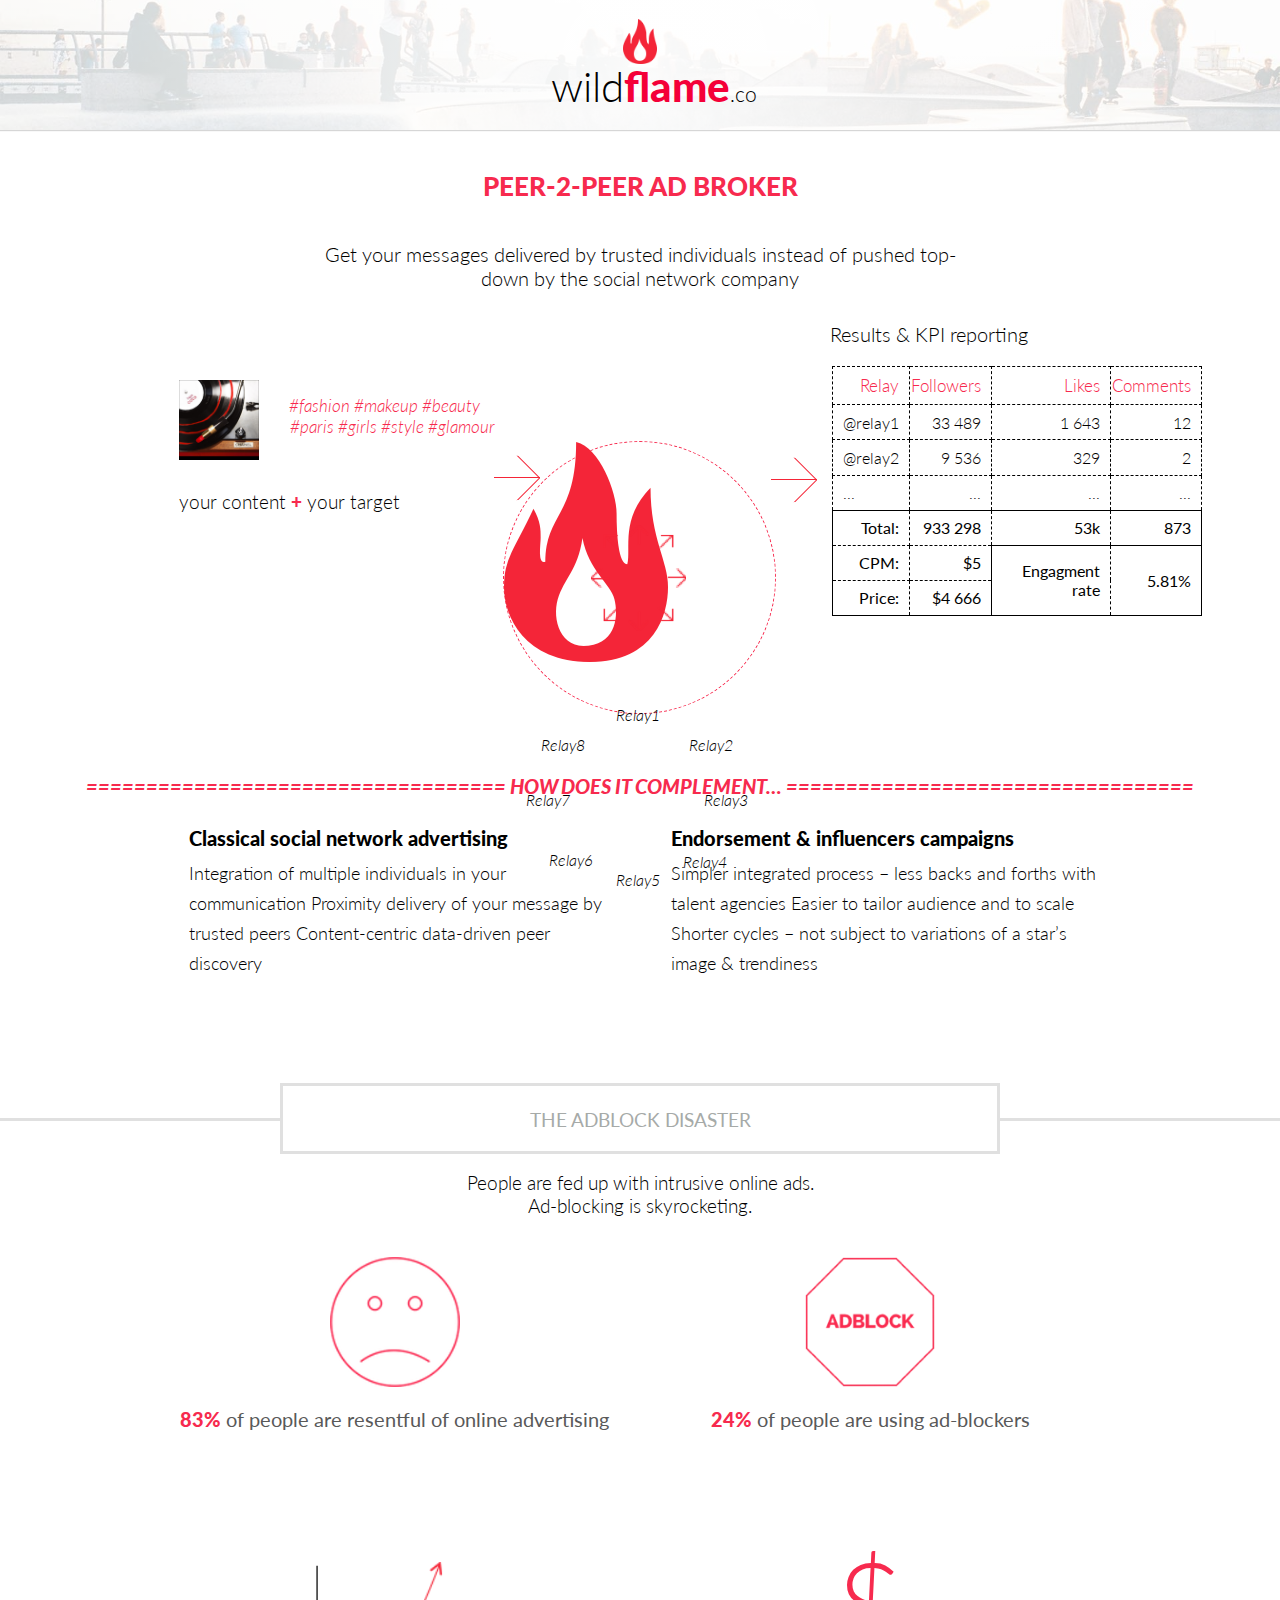
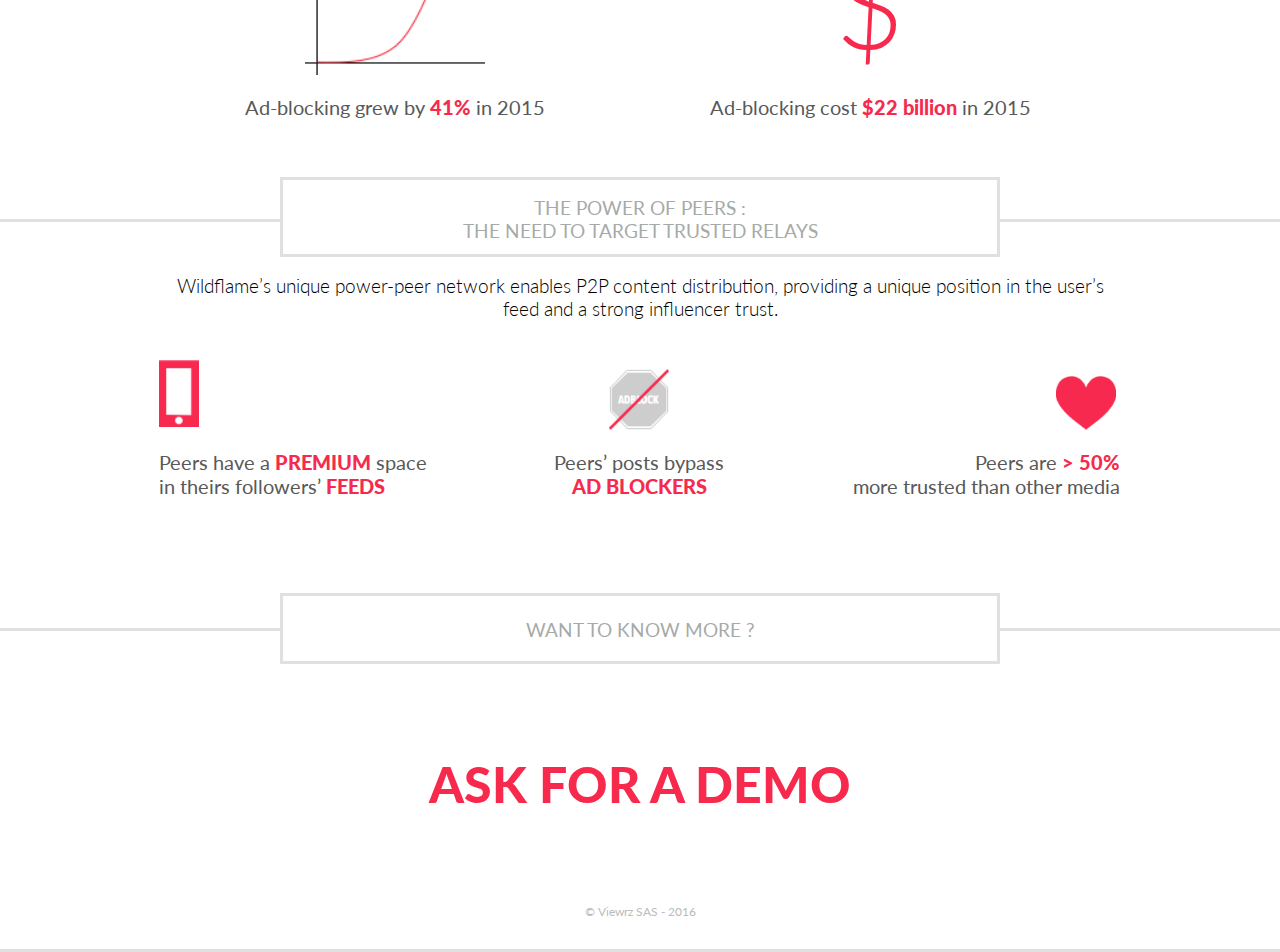
<file: index.html>
<!DOCTYPE html>
<html lang="fr">
<head>
  <link rel="stylesheet" type="text/css" href="assets/css/style.css">
  <title>Wildflame</title>
  <meta name="viewport" content="width=device-width, user-scalable=no">
  <meta name="description" content="Reaching people through «power-peer»-2-peer">
  <meta http-equiv="Content-Type" content="text/html; charset=UTF-8" />
  <link href='https://fonts.googleapis.com/css?family=Lato:400,300,900' rel='stylesheet' type='text/css'>
  <meta charset="utf-8">
  <script>
	 (function(i,s,o,g,r,a,m){i['GoogleAnalyticsObject']=r;i[r]=i[r]||function(){
	 (i[r].q=i[r].q||[]).push(arguments)},i[r].l=1*new Date();a=s.createElement(o),
	 m=s.getElementsByTagName(o)[0];a.async=1;a.src=g;m.parentNode.insertBefore(a,m)
	 })(window,document,'script','//www.google-analytics.com/analytics.js','ga');

	 ga('create', 'UA-72572424-1', 'auto');
	 ga('send', 'pageview');
  </script>
</head>
<body>
	<header>
	    <div class="container">
	      <a href="#ios/android-link-placed-here-by-JS" class="app-download" target="_blank"></a>
	      <a href="/"><img class="logo" src="assets/img/flame.png" alt="Wildflame"></a>
	      <h1>wild<strong>flame</strong><span class="ext">.co</span></h1>
	    </div>
	</header>
	<section>
		<h2 id="baseline">PEER-2-PEER AD BROKER</h2>
		<p id="baseline-sub" style="max-width: 650px;">Get your messages delivered by trusted individuals instead of pushed top-down by the social network company</p>
		<div class="content">
			<div class="mid-l">
				<img class="vinyle" src="assets/img/vinyle.png">
				<p class="hashtag">#fashion #makeup #beauty &nbsp;&nbsp;&nbsp;<br>#paris #girls #style #glamour</p>
				<p class="thin-left">your content <span class="upper">+</span> your target</p>	
				<img class="big-arrow" src="assets/img/arrow.png">
			</div>
			<div class="mid">
				<div class="dashed-circle">
					<img class="arrow-circle" src="assets/img/arrow-circle.png">
					<img class="wf-big" src="assets/img/flame.png" alt="Wildflame">
					<div class="relays">
						<span class="relay relay1">Relay1</span>
						<span class="relay relay2">Relay2</span>
						<span class="relay relay3">Relay3</span>
						<span class="relay relay4">Relay4</span>
						<span class="relay relay5">Relay5</span>
						<span class="relay relay6">Relay6</span>
						<span class="relay relay7">Relay7</span>
						<span class="relay relay8">Relay8</span>
					</div>
				</div>
			</div>
			<div class="mid-r">
				<div class="table-content">
					<img class="big-arrow-right" src="assets/img/arrow.png">
					<p class="table-title">Results & KPI reporting</p>
					<table>
						<tr>
							<th>Relay</th>
							<th>Followers</th>
							<th>Likes</th>
							<th>Comments</th>
						</tr>
						<tr>
							<td class="col-left">@relay1</td>
							<td>33 489</td>
							<td>1 643</td>
							<td>12</td>
						</tr>
						<tr>
							<td class="col-left">@relay2</td>
							<td>9 536</td>
							<td>329</td>
							<td>2</td>
						</tr>
						<tr>
							<td class="col-left">...</td>
							<td>...</td>
							<td>...</td>
							<td>...</td>
						</tr>
						<tr>
							<td class="col-bold solid-top-l">Total:</td>
							<td class="col-bold solid-top">933 298</td>
							<td class="col-bold solid-top-bottom">53k</td>
							<td class="col-bold solid-top-bottom-r">873</td>
						</tr>
						<tr>
							<td class="col-bold solid-left">CPM:</td>
							<td class="col-bold solid-right">$5</td>
							<td class="col-bold solid-bottom" rowspan="2">Engagment rate</td>
							<td class="col-bold solid-bottom-r" rowspan="2">5.81%</td>
						</tr>
						<tr>
							<td class="col-bold solid-bottom-l">Price:</td>
							<td class="col-bold solid-bottom-r">$4 666</td>
						</tr>
					</table>
				</div>
			</div>
		</div>
		<p class="separator"><span class="separator-dash">===================================</span> HOW DOES IT COMPLEMENT… <span class="separator-dash">==================================<span class="separator-dash"></p>
		<div class="middle">
			<p class="black-text"><span class="spaced-bold">Classical social network advertising</span><br> Integration of multiple individuals in your communication Proximity delivery of your message by trusted peers Content-centric data-driven peer discovery</p>

			<p class="black-text"><span class="spaced-bold">Endorsement & influencers campaigns</span><br> Simpler integrated process – less backs and forths with talent agencies Easier to tailor audience and to scale Shorter cycles – not subject to variations of a star’s image & trendiness</p>
		</div>
	</section>
	<div class="box small"><span>THE ADBLOCK DISASTER</div>
	<section>
		<p class="subtitle small" style="max-width: 940px;">People are fed up with intrusive online ads. <br> Ad-blocking is skyrocketing.</p>
		<div class="content">
			<div class="left">
				<img class="big-icon" src="assets/img/sad.png">
				<p class="dark-middle"><span class="upper">83%</span> of people are resentful of online advertising</p>
			</div>
			<div class="right">
				<img class="big-icon" src="assets/img/adblockStroke.png">
				<p class="dark-middle"><span class="upper">24%</span> of people are using ad-blockers</p>	
			</div>
			<div class="left">
				<img class="mega-icon" src="assets/img/graph.png">
				<p class="dark-middle">Ad-blocking grew by <span class="upper">41%</span> in 2015</p>
			</div>
			<div class="right">
				<span class="upper big-icon">$</span>
				<p class="dark-middle">Ad-blocking cost <span class="upper-lower">$22 billion</span> in 2015</p>	
			</div>
		</div>
	</section>
	<div class="box"><span>THE POWER OF PEERS : <br>THE NEED TO TARGET TRUSTED RELAYS</span></div>
	<section>
		<p class="subtitle small" style="max-width: 940px;">Wildflame’s unique power-peer network enables P2P content distribution, providing a unique position in the user’s feed and a strong influencer trust.</p>
		<div class="content">
			<div class="mid-l">
				<img class="icon-left" src="assets/img/phone.png">
				<p class="dark-left">Peers have a <span class="upper">premium</span> space <br> in theirs followers’ <span class="upper">feeds</span></p>
			</div>

			<div class="mid">
				<img class="icon" src="assets/img/adblock.png">
				<p class="dark margin">Peers’ posts bypass <br> <span class="upper">Ad blockers</span></p>	
			</div>

			<div class="mid-r">
				<img class="icon heart" src="assets/img/heart.png">
				<p class="dark-right">Peers are <span class="upper">> 50%</span> <br> more trusted than other media</p>	
			</div>
		</div>
	</section>
	<div class="box small"><span>Want to know more ?</span></div>
	<section>
		<h1 id="contact"><a href="mailto:hello@wildflame.co" target="_blank" onclick="ga('send', 'event', 'contactEmail', 'click');">ASK FOR A DEMO</a></h1>
		<span id="copyright">© Viewrz SAS - 2016</span>
	</section>
</body>
</html>
</file>
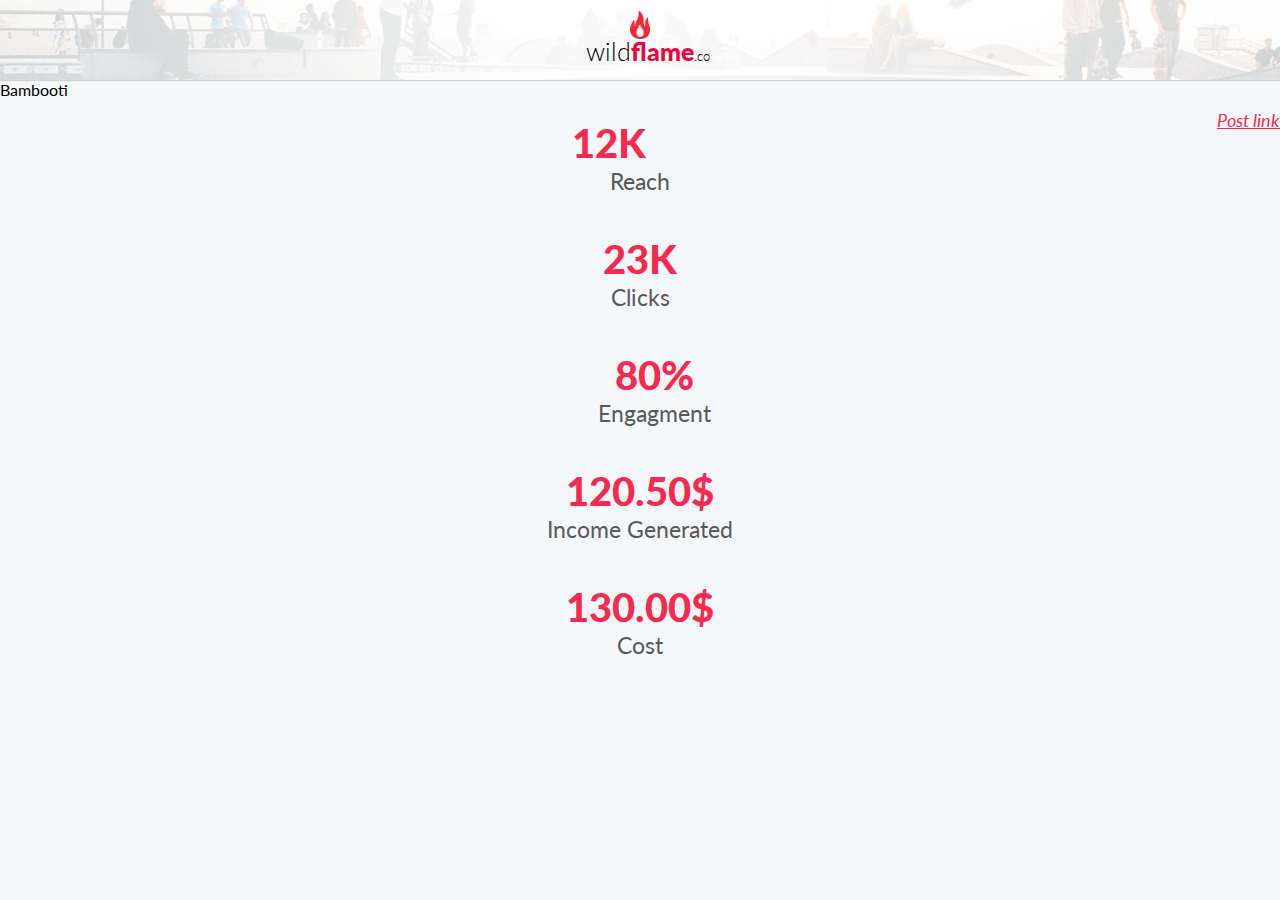
<file: dashboard.html>
<!DOCTYPE html>
<html lang="fr">
<head>
  <title>Dashboard</title>
  <link rel="stylesheet" type="text/css" href="assets/css/dashboard.css">
  <link href='https://fonts.googleapis.com/css?family=Lato:400,300,900' rel='stylesheet' type='text/css'>
  <meta http-equiv="Content-Type" content="text/html; charset=UTF-8" />
  <meta name="viewport" content="width=device-width, initial-scale=1.0" />
  <meta charset="utf-8">
</head>
<body>
  <header>
      <div class="container">
        <a href="#ios/android-link-placed-here-by-JS" class="app-download" target="_blank"></a>
        <a href="/"><img class="logo" src="assets/img/flame.png" alt="Wildflame"></a>
        <h1>wild<strong>flame</strong><span class="ext">.co</span></h1>
      </div>
  </header>
  <section class="post">
    <p class="post-name">Bambooti</p>
    <a class="post-link" href="http://kickstarter.com/projects/bambooti/bambooti-a-wooden-back-for-your-mac?utm_source=kickbooster&utm_medium=referral&utm_content=link&utm_campaign=ztrtejox">Post link</a>
    <div class="post-detail">
      <div class="five-l">
        <p class="dark"><span class="upper">12k</span> <br>Reach</p>
      </div>

      <div class="five-mid-l">
        <p class="dark"><span class="upper">23k</span> <br>Clicks</p>  
      </div>

      <div class="five-mid">
        <p class="dark"><span class="upper">80%</span> <br>Engagment</p>  
      </div>

      <div class="five-mid-r">
        <p class="dark"><span class="upper">120.50$</span> <br>Income Generated</p>  
      </div>

      <div class="five-r">
        <p class="dark"><span class="upper">130.00$</span> <br>Cost</p> 
      </div>
    </div>
  </section>
</body>
</html>
</file>
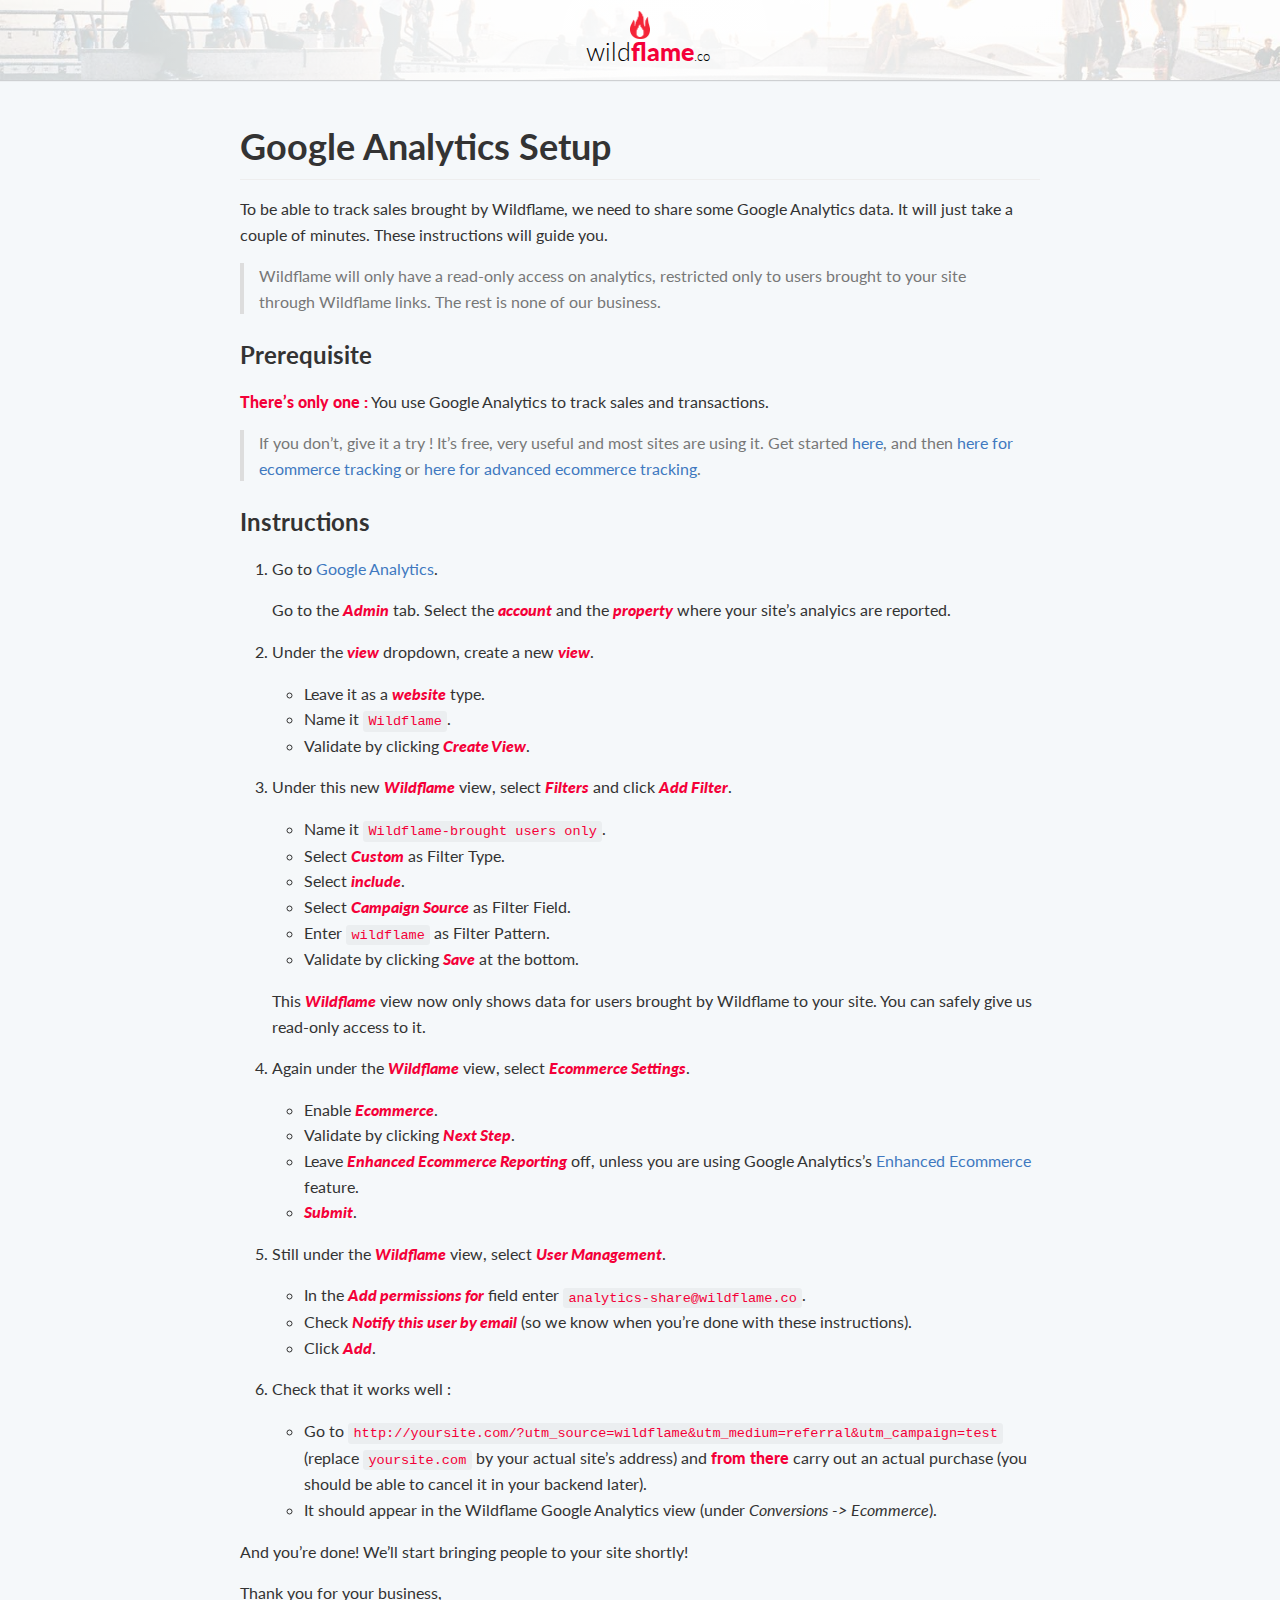
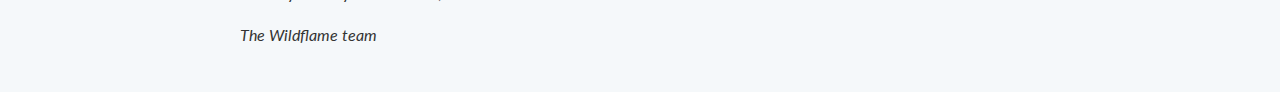
<file: partners/ga-sharing.html>
<!DOCTYPE html>
<html lang="fr">

<head>
  <title>Google Analytics Setup - Wildflame</title>
  <link rel="stylesheet" type="text/css" href="/assets/css/markdown.css">
  <link href='https://fonts.googleapis.com/css?family=Lato:400,300,900' rel='stylesheet' type='text/css'>
  <meta http-equiv="Content-Type" content="text/html; charset=UTF-8" />
  <meta name="viewport" content="width=device-width, initial-scale=1.0" />
  <meta charset="utf-8">
</head>

<body>
  <header>
    <div class="container">
      <a href="/"><img class="logo" src="/assets/img/flame.png" alt="Wildflame"></a>
      <h1>wild<strong>flame</strong><span class="ext">.co</span></h1>
    </div>
  </header>
  <section class="markdown-body">

    <h1><a id="Google_Analytics_Setup_0"></a>Google Analytics Setup</h1>
    <p>To be able to track sales brought by Wildflame, we need to share some Google Analytics data. It will just take a couple of minutes. These instructions will guide you.</p>
    <blockquote>
    <p>Wildflame will only have a read-only access on analytics, restricted only to users brought to your site through Wildflame links. The rest is none of our business.</p>
    </blockquote>
    <h3><a id="Prerequisite_6"></a>Prerequisite</h3>
    <p><strong>There’s only one :</strong> You use Google Analytics to track sales and transactions.</p>
    <blockquote>
    <p>If you don’t, give it a try ! It’s free, very useful and most sites are using it. Get started <a href="https://developers.google.com/analytics/">here</a>, and then <a href="https://developers.google.com/analytics/devguides/collection/analyticsjs/ecommerce">here for ecommerce tracking</a> or <a href="https://developers.google.com/analytics/devguides/collection/analyticsjs/enhanced-ecommerce">here for advanced ecommerce tracking</a>.</p>
    </blockquote>
    <h3><a id="Instructions_10"></a>Instructions</h3>
    <ol>
    <li>
    <p>Go to <a href="http://www.google.com/analytics">Google Analytics</a>.</p>
    <p>Go to the <strong><em>Admin</em></strong> tab. Select the <strong><em>account</em></strong> and the <strong><em>property</em></strong> where your site’s analyics are reported.</p>
    </li>
    <li>
    <p>Under the <strong><em>view</em></strong> dropdown, create a new <strong><em>view</em></strong>.</p>
    <ul>
    <li>Leave it as a <strong><em>website</em></strong> type.</li>
    <li>Name it <code>Wildflame</code>.</li>
    <li>Validate by clicking <strong><em>Create View</em></strong>.</li>
    </ul>
    </li>
    <li>
    <p>Under this new <strong><em>Wildflame</em></strong> view, select <strong><em>Filters</em></strong> and click <strong><em>Add Filter</em></strong>.</p>
    <ul>
    <li>Name it <code>Wildflame-brought users only</code>.</li>
    <li>Select <strong><em>Custom</em></strong> as Filter Type.</li>
    <li>Select <strong><em>include</em></strong>.</li>
    <li>Select <strong><em>Campaign Source</em></strong> as Filter Field.</li>
    <li>Enter <code>wildflame</code> as Filter Pattern.</li>
    <li>Validate by clicking <strong><em>Save</em></strong> at the bottom.</li>
    </ul>
    <p>This <strong><em>Wildflame</em></strong> view now only shows data for users brought by Wildflame to your site. You can safely give us read-only access to it.</p>
    </li>
    <li>
    <p>Again under the <strong><em>Wildflame</em></strong> view, select <strong><em>Ecommerce Settings</em></strong>.</p>
    <ul>
    <li>Enable <strong><em>Ecommerce</em></strong>.</li>
    <li>Validate by clicking <strong><em>Next Step</em></strong>.</li>
    <li>Leave <strong><em>Enhanced Ecommerce Reporting</em></strong> off, unless you are using Google Analytics’s <a href="https://developers.google.com/analytics/devguides/collection/analyticsjs/enhanced-ecommerce">Enhanced Ecommerce</a> feature.</li>
    <li><strong><em>Submit</em></strong>.</li>
    </ul>
    </li>
    <li>
    <p>Still under the <strong><em>Wildflame</em></strong> view, select <strong><em>User Management</em></strong>.</p>
    <ul>
    <li>In the <strong><em>Add permissions for</em></strong> field enter <code>analytics-share@wildflame.co</code>.</li>
    <li>Check <strong><em>Notify this user by email</em></strong> (so we know when you’re done with these instructions).</li>
    <li>Click <strong><em>Add</em></strong>.</li>
    </ul>
    </li>
    <li>
    <p>Check that it works well :</p>
    <ul>
    <li>Go to <code>http://yoursite.com/?utm_source=wildflame&amp;utm_medium=referral&amp;utm_campaign=test</code> (replace <code>yoursite.com</code> by your actual site’s address) and <strong>from there</strong> carry out an actual purchase (you should be able to cancel it in your backend later).</li>
    <li>It should appear in the Wildflame Google Analytics view (under <em>Conversions -&gt; Ecommerce</em>).</li>
    </ul>
    </li>
    </ol>
    <p>And you’re done! We’ll start bringing people to your site shortly!</p>
    <p>Thank you for your business,</p>
    <p><em>The Wildflame team</em></p>

  </section>
</body>

</html>
</file>
<file: assets/css/style.css>
* {
  font-family: Lato, sans-serif;
  text-rendering: optimizeLegibility;
}

body {
  margin: 0;
  padding: 0;
  box-sizing: border-box;
}

header {
  text-align: center;
  padding-bottom: 10px;
  background: radial-gradient(circle, rgba(255, 255, 255, 0.98), rgba(255, 255, 255, 0.8)), url("../img/home-bg.jpg");
  background-size: cover;
  background-repeat: no-repeat;
  background-position: center 40%;
  box-shadow: 0 1px 1px rgba(50, 50, 50, 0.2);
  height: 120px;
}

header .app-download {
  position: absolute;
  right: 10px;
  top: 10px
}

.mega {
  text-align: right;
  display: block;
  font-size: 45px;
  font-weight: 300;
}

header .logo {
  display: inline-block;
  margin-top: 19px;
  height: 45px;
}

header h1 {
  font-weight: 300;
  color: #000;
  text-rendering: optimizeLegibility;
  font-size: 42px;
  margin-top: -6px;
}

header h1 span {
  display: inline-block;
  width: 0;
  font-size: 0.5em;
}

strong {
  font-weight: 900;
  color: #F40038;
}

.table-content {
  position: absolute;
  margin-top: -300px;
}

table {
  border-collapse: collapse;
  width: 400px;
  height: 250px;
  margin-left: 20px;
}

th {
  font-weight: 300;
  font-size: 17px;
  color: #F72A4E;
}

td, th {
  border: 1px dashed black;
  text-align: right;
  font-weight: 300;
  padding-right: 10px;
}

.table-title {
  color: #000;
  font-weight: 300;
  text-align: left;
  margin-bottom: 20px;
  margin-top: 0;
  margin-left: 20px;
}

.separator {
  color: #F72A4E;
  font-style: italic;
  margin-bottom: 10px;
  font-weight: 900;
}

.black-separator {
  color: #000;
  font-style: italic;
  margin-bottom: 10px;
  font-weight: 900;
  text-align: center;
}

.col-left {
  text-align: left;
  padding-left: 10px;
}

.col-bold {
  font-weight: 400;
}

.solid-top-l {
  border-top: 1px solid #000;
  border-left: 1px solid #000;
}

.solid-top-r {
  border-top: 1px solid #000;
  border-right: 1px solid #000;
}

.solid-top {
  border-top: 1px solid #000;
}

.solid-left {
  border-left: 1px solid #000;
}

.solid-right {
  border-right: 1px solid #000;
}

.solid-top-bottom {
  border-top: 1px solid #000;
  border-bottom: 1px solid #000;
}

.solid-top-bottom-r {
  border-top: 1px solid #000;
  border-bottom: 1px solid #000;
  border-right: 1px solid #000;
}

.solid-bottom {
  border-bottom: 1px solid #000;
}

.solid-bottom-l {
  border-left: 1px solid #000;
  border-bottom: 1px solid #000;
}

.solid-bottom-r {
  border-right: 1px solid #000;
  border-bottom: 1px solid #000;
}

#baseline {
  margin-top: 40px;
}

#baseline-sub {
  color: #000;
  font-weight: 300;
  margin: auto;
  margin-top: 40px;
  margin-bottom: 90px;
  text-align: center;
}

h2 {
  margin-top: 50px;
  font-weight: 900;
  color: #F72A4E;
  text-rendering: optimizeLegibility;
  font-size: 25px;
  text-align: center;
}

p {
  font-weight: 400;
  font-size: 20px;
  text-align: center;
  margin-bottom: 90px;
}

.subtitle {
  max-width: 940px;
  color: #000;
  font-weight: 300;
  font-size: 19px;
  margin: auto;
  margin-top: 17px;
  margin-bottom: 40px;
}

section {
  padding-left: 3%;
  padding-right: 3%;
  border-bottom: 3px solid #E0E0E0;
}

.box {
  width: 28%;
  height: 70px;
  border: 3px solid #E0E0E0;
  background-color: #FFF;
  line-height: 64px;
  margin: auto;
  margin-top: -45px;
  position: relative;
  text-align: center;
  padding: 5px;
}

.box.wide {
  width: 40%;
}

.box.small {
  height: 55px;
  line-height: 53px;
  margin-top: -38px;
}

.box span {
  font-size: 19px;
  text-align: center;
  color: #A6AAA8;
  font-weight: 400;
  text-transform: uppercase;
  display: inline-block;
  vertical-align: middle;
  line-height: normal;
}

.left, .right {
  display: inline-block;
  width: 49%;
}

#mgb {
  margin-bottom: 50px;
}

.icon {
  display: block;
  width: 60px;
  margin: auto;
}

.icon.map {
  width: 60px;
}

.icon.chart {
  width: 60px;
}

.l, .r {
  display: inline-block;
  width: 49%;
}

.dashed {
  border-right: 1px dashed #F72A4E;
  margin-bottom: 90px;
}

.mid-l, .mid, .mid-r {
  display: inline-block;
  width: 33%;
  margin: auto;
  margin-bottom: 40px;
}

h2 {
  font-size: 26px;
  margin-top: 0;
  margin-bottom: 0;
}

p {
  color: #A6AAA8;
}

.wide-content {
  width: 90%;
  margin: auto;
}

.sub-fat {
  text-align: center;
  width: 46%;
  margin: auto;
  padding-bottom: 1px;
  margin-bottom: 25px;
  border-bottom: 1px solid #F72A4E;
}

.middle {
  width: 80%;
  margin: auto;
  margin-bottom: 50px;
}

.middle:nth-child(3) {
  margin-bottom: 100px;
}

.centered {
  text-align: center;
  padding-top: 30px;
  font-size: 24px;
}

.mid-r .arrow-sub {
  color: #F72A4E;
}

.arrow-section {
  vertical-align: top;
}

.dark {
  margin-bottom: 40px;
  margin-top: 20px;
  color: #595959;
}

.content {
  width: 80%;
  margin: auto;
}

.dark-left {
  margin-bottom: 40px;
  margin-top: 20px;
  color: #595959;
  text-align: left;
}

.big-arrow {
  margin-left: 20%;
  margin-top: 75px;
  position:  absolute;
}

.big-arrow-right {
  margin-left: -50px;
  margin-top: 135px;
  position:  absolute;
}

.arrow-circle {
  position: absolute;
  width: 95px;
  margin-top: 5.6%;
  left: 46.7%;
}

.thin-left {
  max-width: 940px;
  color: #000;
  font-weight: 300;
  font-size: 19px;
  position: absolute;
  margin-top: -175px;
  margin-left: 20px;
  text-align: left;
}

.dark-right {
  margin-bottom: 40px;
  margin-top: 20px;
  color: #595959;
  text-align: right;
}

.upper-lower {
  color: #F72A4E;
  font-weight: 900;
}

.dark-middle {
  margin-bottom: 100px;
  margin-top: 20px;
  color: #595959;
  text-align: center;
}

.thin-right {
  margin-bottom: 40px;
  margin-top: 20px;
  color: #595959;
  text-align: right;
}

.text-content {
  width: 33%;
  margin: auto;
}

.dark-text {
  margin-bottom: 40px;
  margin-top: 5px;
  color: #595959;
  text-align: left;
}

.dark.margin {
  margin-bottom: 90px;
}

.dark.left-align {
  width: 600px;
  text-align: left;
  margin: auto;
}

.wide-native {
  width: 49%;
  margin: auto;
}

.icon-reach {
  display: inline-block;
  width: 200px;
  position: relative;
  left: 5%;
}

.icon.heart {
  position: relative;
  margin: 0;
  left: 80%;
}

.icon-female {
  display: block;
  width: 40px;
  margin: auto;
}

.icon-chart {
  display: block;
  width: 100px;
  margin: auto;
}

.upper {
  text-transform: uppercase;
  color: #F72A4E;
  font-weight: 900;
}

.upper-small {
  text-transform: uppercase;
  color: #F72A4E;
  font-size: 30px;
  font-weight: 900;
}

.upper-small-dark {
  text-transform: uppercase;
  color: #595959;
  font-size: 30px;
  font-weight: 900;
}

.upper-dark {
  text-transform: uppercase;
  color: #595959;
  font-size: 40px;
  font-weight: 900;
}

.hashtag {
  display: inline-block;
  font-weight: 300;
  font-size: 17px;
  color: #F72A4E;
  position: absolute;
  margin-top: 15px;
  margin-left: 30px;
  font-style: italic;
}

.icon-left {
  width: 40px;
  margin: 0;
}

.big-icon {
  display: block;
  width: 130px;
  margin: 0 auto;
}

.mega-icon {
  display: block;
  width: 180px;
  margin: 0 auto;
}

.upper.big-icon {
  display: block;
  font-size: 120px;
  font-weight: 300;
  text-align: center;
}

.mid-l .vinyle {
  display: inline-block;
  height: 80px;
  margin-bottom: 202px;
  margin-left: 20px;
}

.dashed-circle {
  width: 271px;
  height: 271px;
  margin: auto;
  border: 1px dashed #F72A4E;
  border-radius: 100%;
  margin-top: -50px;
}

.icon-mid {
  display: block;
  width: 100px;
  margin: 0 auto;
}

.icon-right {
  width: 60px;
  margin: 0;
}

.circle {
  display: block;
  border: 3px solid #F72A4E;
  text-transform: uppercase;
  color: #F72A4E;
  font-size: 20px;
  font-weight: 900;
  width: 100px;
  height: 100px;
  line-height: 100px;
  border-radius: 100%;
  margin: auto;
  margin-top: -100px;
}

.bold {
  font-weight: 900;
}

h3 {
  text-align: center;
  font-size: 230px;
  color: #F72A4E;
  font-weight: 200;
  margin: 0;
  margin-bottom: 90px;
}

.dark-text {
  display: inline-block;
  margin-bottom: 90px;
  color: #595959;
  text-align: left;
  width: 300px;
  vertical-align: top;
}

.spaced-bold {
  font-weight: 900;
  font-size: 22px;
  line-height: 40px;
}

.relays {
  margin-top: 10px;
  font-style: italic;
  font-weight: 300;
}

.relay {
  position: absolute;
}

.relay1 {
  margin-top: 30px;
  margin-left: 112px;
}

.relay2 {
  margin-top: 60px;
  margin-left: 185px;
}

.relay3 {
  margin-top: 115px;
  margin-left: 200px;
}

.relay4 {
  margin-top: 177px;
  margin-left: 179px;
}

.relay5 {
  margin-top: 195px;
  margin-left: 112px;
}

.relay6 {
  margin-top: 175px;
  margin-left: 45px;
}

.relay7 {
  margin-top: 115px;
  margin-left: 22px;
}

.relay8 {
  margin-top: 60px;
  margin-left: 37px;
}

.black-text {
  display: inline-block;
  margin-bottom: 90px;
  color: #000;
  text-align: left;
  width: 46%;
  vertical-align: top;
  font-weight: 300;
  margin-top: 10px;
  line-height: 30px;
  margin-left: 30px;
}

.black-text:nth-child(1) {
  margin-right: 15px;
}

#contact a {
  display: block;
  margin-top: 90px;
  font-weight: 900;
  color: #F72A4E;
  text-rendering: optimizeLegibility;
  font-size: 50px;
  text-align: center;
  text-decoration: none;
  text-transform: uppercase;
  margin-bottom: 90px;
}

#contact a:hover {
  text-decoration: underline;
}

#copyright {
  display: block;
  font-size: 12px;
  text-align: center;
  color: #bbb;
  margin-bottom: 30px;
}

/* Small Desktop Screens */

@media (max-width: 1350px) {
  .box {
    width: 55%;
    height: 15%;
  }

  .box.wide {
    width: 60%;
    height: 15%;
  }

  .grey {
    margin-top: -51px;
  }

  .grey.margin {
    margin-top: -49px;
  }

  .grey.small {
    margin-top: -52px;
  }

  table {
    width: 370px;
    margin-left: 30px;
  }

  .arrow-circle {
    margin-top: 6.5%;
    left: 46.2%;
  }

  .table-title {
    margin-left: 7%;
  }

  .icon.small {
    margin-left: 55%;
  }

  .big {
    font-size: 110px;
    margin-right: 3%;
    margin-bottom: 0;
  }

  .big-arrow {
    margin-left: 235px;
  }

  .big-arrow-right {
    margin-left: -31px;
  }

  .black-text {
    width: 45%;
    font-size: 18px;
  }

  .spaced-bold {
    font-size: 20px;
  }

  .dark-text {
    margin-bottom: 90px;
    width: 75%;
    font-size: 18px;
  }

  .left {
    display: inline-table;
  }
}

@media (max-width: 1230px) {
  table {
    width: 320px;
  }

  .use-content .picture {
    width: 380px;
  }

  .dashed-circle {
    margin-left: 15px;
  }

  .vinyle {
    margin-left: -40px;
  }

  .arrow-circle {
    margin-top: 7%;
    left: 44.9%;
  }

  .hashtag {
    margin-left: 15px;
  }

  .arrow-icon-left {
    padding-left: 25%;
  }

  .arrow-icon-right {
    right: 24%;
  }

  .big-arrow {
    margin-left: 16%;
  }

  .big-arrow-right {
    margin-left: -25px;
  }

  .sub-fat {
    border-bottom: none;
  }
}

/* Small Desktop Screens */
@media (max-width: 1110px) {
  header {
    height: 100px;
  }

  .black-text {
    width: 80%;
    margin: auto;
    margin-top: 10px;
    margin-bottom: 40px;
    text-align: center;
    margin-left: 0;
    padding-left: 10%;
    padding-right: 10%;
  }

  .black-text:nth-child(1) {
    margin-right: 0;
  }

  #baseline-sub {
    margin-bottom: 40px;
  }

  .middle {
    width: 100%;
  }

  .vinyle {
    margin-left: -290px !important;
  }

  .dashed-circle {
    margin-left: 0;
    margin: auto;
    margin-top: -17px;
  }

  .relays {
    position: absolute;
    margin-top: -180px;
  }

  .upper.big-icon {
    margin-top: -30px;
  }

  .thin-left {
    position: inherit;
    text-align: center;
    width: 100%;
    margin: auto;
    margin-top: -200px;
    margin-bottom: 30px;
    margin-left: -8px;
  }

  .big-arrow, .big-arrow-right {
    transform: rotate(90deg);
    -webkit-transform: rotate(90deg);
    -ms-transform: rotate(90deg);
    margin: 0;
    margin-top: 10px;
    position: inherit;
  }

  .big-arrow-right {
    margin-top: -20px;
    margin-bottom: -14px;
  }

  .table-content {
    margin-top: 0;
    position: inherit;
    margin-left: 0;
    margin: auto;
  }

  .table-title {
    text-align: center;
    margin-left: 0;
    margin-top: 30px;
  }

  table {
    margin-left: 0;
    margin: auto;
  }

  .arrow-circle {
    position: inherit;
    width: 95px;
    top: 0;
    left: 0;
    margin-top: 80px;
  }

  .sub-fat {
    width: 100%;
    font-size: 21px;
  }

  header h1 {
    font-size: 25px;
    line-height: 30px;
  }

  header h1 span {
    font-size: 0.7em;
  }

  #baseline {
    font-size: 21px;
  }

  #baseline-sub {
    font-size: 18px;
    margin-top: 20px;
  }

  h2 {
    font-size: 25px;
  }

  #container {
    display: block;
  }

  .wide-native {
    width: 49%;
    margin: auto;
  }

  .subtitle {
    font-size: 16px;
    margin: auto;
    margin-bottom: 40px;
    margin-top: 17px;
    font-size: 17px;
    color: #000;
    font-weight: 300;
    padding-left: 5%; 
    padding-right: 5%;
  }

  .grey.subtitle {
    padding-top: 60px;
  }

  .subtitle.small {
    font-size: 18px;
  }

  .box {
    width: 85%;
    height: 15%;
  }

  .box.wide {
    width: 85%;
    height: 15%;
  }

  .grey {
    margin-top: -57px;
  }

  .grey.margin {
    margin-top: -33px;
  }

  .icon-left {
    display: block;
    width: 60px;
    margin: auto;
  }

  .icon.heart {
    left: 0;
    margin: auto;
  }

  .icon.small {
   display: none;
  }

  .fat-sub {
    font-size: 17px;
  }

  .dark {
    margin-bottom: 80px;
  }

  .dark-text {
    margin-bottom: 80px;
  }

  .dark-left {
    padding-left: 0;
    text-align: center;
  }

  .dark-right {
    padding-right: 0;
    text-align: center;
    margin-bottom: 80px;
  }

  .dark.left-align {
    width: 60%;
    text-align: center;
    margin: auto;
    font-size: 17px;
  }

  .circle {
    margin-top: 50px;
  }

  .brace-img {
    transform: rotate(90deg);
    -webkit-transform: rotate(90deg);
    -ms-transform: rotate(90deg);     
    margin-top: -15px;
    width: 40px;
  }

  .dark-text {
    margin-bottom: 0;
  }

  .dark.margin {
   margin-bottom: 40px;
  }

  .mid-r .dark-text {
    margin-bottom: 90px;
  }

  .grey .subtitle {
    padding-top: 60px;
  }

  .left, .right, .mid-l, .mid, .mid-r {
    width: 100%;
    display: block;
    text-align: center;
  }

  .grey .subtitle.no-margin {
    padding-top: 60px;
    margin-top: 0;
    font-size: 16px;
  }

  .grey .l {
    padding-left: 0;
  }

  .big {
    margin-bottom: 10px;
  }

  .upper {
    font-size: 32px;
  }

  .right-dark.left-align {
    text-align: center;
    margin: auto;
    margin-bottom: 90px;
  }

  #contact a {
    font-size: 27px;
    margin-bottom: 60px;
  }
}

@media (max-width: 850px) {
  .black-text {
    width: 90%;
    padding-left: 5%;
    padding-right: 5%;
  }
}

@media (max-width: 700px) {
  .subtitle.small {
    font-size: 17px;  
  }
  
  #baseline-sub {
    max-width: 360px !important;
  }
}

@media (max-width: 500px) {
  .vinyle, .hashtag {
    display: block;
    margin: 0 auto !important;
  }

  .vinyle {
    margin-top: 60px !important;
    margin-bottom: 20px !important;
  }

  .hashtag {
    position: inherit;
  }

  .thin-left {
    margin-top: -210px;
    margin-bottom: 185px;
    margin-left: -9px;
  }

  table {
    font-size: 14px;
    width: 300px;
    margin: 0 auto;
    margin-left: 0;
  }
}

@media (max-width: 400px) {
  .spaced-bold {
    line-height: 0;
  }
}
</file>
<file: assets/css/dashboard.css>
* {
  font-family: Lato, sans-serif;
  text-rendering: optimizeLegibility;
  margin: 0;
  padding: 0;
}

body {
  margin: 0;
  padding: 0;
  box-sizing: border-box;
  background-color: #f5f8fa;
}

header {
  text-align: center;
  padding-bottom: 10px;
  background: radial-gradient(circle, rgba(255, 255, 255, 0.98), rgba(255, 255, 255, 0.8)), url("../img/home-bg.jpg");
  background-size: cover;
  background-repeat: no-repeat;
  background-position: center 40%;
  box-shadow: 0 1px 1px rgba(50, 50, 50, 0.2);
  height: 70px;
}

header .container {
  display: block;
  position: absolute;
  width: 100%;
  height: 80px;
}

header .logo {
  display: inline-block;
  margin-top: 11px;
  height: 28px;
}

header h1 {
  font-weight: 300;
  color: #000;
  text-rendering: optimizeLegibility;
  font-size: 25px;
  margin-top: -6px;
}

header h1 span {
  display: inline-block;
  width: 0;
  font-size: 0.5em;
}

strong {
  font-weight: 900;
  color: #F40038;
}

.dashboard {
  width: 95%;
  height: 350px;
  background-color: #FFF;
  margin: auto;
  margin-top: 30px;
  box-shadow: 0 1px 1px rgba(50, 50, 50, 0.2);
}

.dashboard .dashboard-name {
  border-bottom: 1px solid #A6AAA8;
  text-transform: uppercase;
  font-weight: 400;
  color: #595959;
  padding: 10px;
  padding-left: 70px;
  padding-right: 0;
  width: 80%;
  font-size: 27px;
  margin: auto;
  text-align: center;
  padding-top: 15px;
  margin-bottom: 10px;
}

.dashboard-detail {
  width: 95%;
  height: 95%;
  margin: auto;
  margin-top: 50px;
}

.dashboard-section {
  display: inline-block;
  width: 19.7%;
  border-right: 1px solid #A6AAA8;
}

.dashboard-section:last-of-type {
  border: none !important;
}

.five-mid {
  padding-left: 29px;
}

.sidebox .loader, .sidebox-tumblr .loader-tumblr {
  width: 100%;
  text-align: center;
  font-size: 30px;
  padding: 1em 0;
  display: none;
}

.sidebox .loading .loader, .sidebox-tumblr .loading-tumblr .loader-tumblr {
  display: block;
  height: 60px;
  width: 120px;
  animation: rotation 1s infinite linear;
  border: 2px solid rgba(255, 0, 2, 0.2);
  border-top-color: rgba(255, 0, 2, 0.7);
  border-radius: 50%;
  margin: 20px auto;
  margin-bottom: 45px;
}

@keyframes rotation {
  to {
    transform: rotate(360deg);
  }
}

.dark {
  margin-bottom: 40px;
  margin-top: 20px;
  color: #595959;
  text-align: center;
  font-size: 23px;
}

.upper {
  text-transform: uppercase;
  color: #F72A4E;
  font-weight: 900;
  font-size: 40px;
}

.icon {
  height: 30px;
  margin-top: 10px;
}

.big {
  height: 23px;
  margin-top: 17px;
}

.icon-ie {
  padding-right: 28px;
}

.icon-cost {
  padding-left: 10px;
}

.embed {
  width: 40%;
  margin: auto;
}

.one {
  width: 101%;
}

.two {
  width: 49.2%;
}

.three {
  width: 33%;
}

.four {
  width: 24.2%;
}

.post-link {
  color: #F72A4E;
  font-style: italic;
  text-transform: none;
  text-decoration: underline;
  float: right;
  font-size: 18px;
  padding-top: 10px;
}

.last-update {
  text-align: center;
  font-style: italic;
  margin-top: 30px;
  color: #595959;
  font-weight: 300;
  margin-bottom: 30px;
}

.report-name {
  text-transform: uppercase;
  font-weight: 400;
  color: #A6AAA8;
  padding-left: 6%;
  padding-right: 0;
  width: 76%;
  margin: auto;
  padding-top: 40px;
}

.list-link {
  display: block;
  padding: 10px;
  padding-left: 15px;
  width: 70%;
  background-color: #FFF;
  margin: auto;
  margin-top: 25px;
  box-shadow: 0 1px 1px rgba(50, 50, 50, 0.2);
  text-decoration: none;
  text-transform: uppercase;
  font-weight: 400;
  color: #595959;
  padding-top: 15px;
  padding-bottom: 15px;
}

.list-link:nth-child(1) {
  margin-top: 5px;
}

.arrow {
  float: right;
  font-size: 30px;
  margin-top: -10px;
  font-weight: 300;
  margin-right: 10px;
}

@media (max-width: 1200px) {
  .dashboard-section {
    display: inline-block;
    width: 33%;
    border: none;
  }

  .embed {
    width: 55%;
  }

  .dashboard-section:nth-child(5) {
    width: 100% !important;
  }

  .four, .dashboard-section {
    width: 49% !important;
  }

  .three {
    width: 100% !important; 
  }

  .one {
    width: 100% !important;
  }

  .dashboard {
    height: auto;
  }

  .last-update {
    margin-bottom: 30px;
  }
}

@media (max-width: 750px) {
  .dashboard {
    width: 90%;
  }

  .embed {
    width: 70%;
  }
  
  .dashboard-detail {
    width: 69%;
  }

  .four, .three, .two, .one, .dashboard-section {
    width: 100% !important;
    display: block;
    text-align: center;
  }

  .dashboard-name, .post-link {
    display: block;
    text-align: center;
  }
}

@media (max-width: 500px) {
  .four, .three, .two, .one, .dashboard-section {
    width: 100% !important;
    display: block;
    text-align: center;
    margin-bottom: 50px;
  }

  .dashboard .dashboard-name, .post-link {
    display: block;
    text-align: center;
  }

  .post-link {
    width: 100%;
    font-size: 15px;
  }

  .dashboard .dashboard-name {
    width: 80%;
    height: 65px;
    font-size: 20px;
    padding-left: 0;
  }

  .embed {
    width: 90%;
  }
}
</file>
<file: assets/css/markdown.css>
* {
  font-family: Lato, sans-serif;
  text-rendering: optimizeLegibility;
  margin: 0;
  padding: 0;
}

body {
  margin: 0;
  padding: 0;
  box-sizing: border-box;
  background-color: #f5f8fa;
}

header {
  text-align: center;
  padding-bottom: 10px;
  background: radial-gradient(circle, rgba(255, 255, 255, 0.98), rgba(255, 255, 255, 0.8)), url("../img/home-bg.jpg");
  background-size: cover;
  background-repeat: no-repeat;
  background-position: center 40%;
  box-shadow: 0 1px 1px rgba(50, 50, 50, 0.2);
  height: 70px;
}

header .logo {
  display: inline-block;
  margin-top: 11px;
  height: 28px;
}

header h1 {
  font-weight: 300;
  color: #000;
  text-rendering: optimizeLegibility;
  font-size: 25px;
  margin-top: -6px;
}

header h1 span {
  display: inline-block;
  width: 0;
  font-size: 0.5em;
}

strong {
  font-weight: 900;
  color: #F40038;
}

@font-face {
  font-family: octicons-link;
  src: url([data-uri]) format('woff');
}

.markdown-body {
  -webkit-text-size-adjust: 100%;
  text-size-adjust: 100%;
  color: #333;
  font-family: "Helvetica Neue", Helvetica, "Segoe UI", Arial, freesans, sans-serif, "Apple Color Emoji", "Segoe UI Emoji", "Segoe UI Symbol";
  font-size: 16px;
  line-height: 1.6;
  word-wrap: break-word;
  padding: 45px;
  max-width: 800px;
  margin: auto;
}

@media (max-width: 500px) {
  .markdown-body {
    padding: 20px;
  }
}

.markdown-body a {
  background-color: transparent;
}

.markdown-body a:active,
.markdown-body a:hover {
  outline: 0;
}

.markdown-body h1 {
  font-size: 2em;
  margin: 0.67em 0;
}

.markdown-body img {
  border: 0;
}

.markdown-body hr {
  box-sizing: content-box;
  height: 0;
}

.markdown-body pre {
  overflow: auto;
}

.markdown-body code,
.markdown-body kbd,
.markdown-body pre {
  color: #F40038;
  font-family: monospace, monospace;
  font-size: 1em;
}

.markdown-body input {
  color: inherit;
  font: inherit;
  margin: 0;
}

.markdown-body html input[disabled] {
  cursor: default;
}

.markdown-body input {
  line-height: normal;
}

.markdown-body input[type="checkbox"] {
  box-sizing: border-box;
  padding: 0;
}

.markdown-body table {
  border-collapse: collapse;
  border-spacing: 0;
}

.markdown-body td,
.markdown-body th {
  padding: 0;
}

.markdown-body * {
  box-sizing: border-box;
}

.markdown-body input {
  font: 13px / 1.4 Helvetica, arial, nimbussansl, liberationsans, freesans, clean, sans-serif, "Apple Color Emoji", "Segoe UI Emoji", "Segoe UI Symbol";
}

.markdown-body a {
  color: #4078c0;
  text-decoration: none;
}

.markdown-body a:hover,
.markdown-body a:active {
  text-decoration: underline;
}

.markdown-body hr {
  height: 0;
  margin: 15px 0;
  overflow: hidden;
  background: transparent;
  border: 0;
  border-bottom: 1px solid #ddd;
}

.markdown-body hr:before {
  display: table;
  content: "";
}

.markdown-body hr:after {
  display: table;
  clear: both;
  content: "";
}

.markdown-body h1,
.markdown-body h2,
.markdown-body h3,
.markdown-body h4,
.markdown-body h5,
.markdown-body h6 {
  margin-top: 15px;
  margin-bottom: 15px;
  line-height: 1.1;
}

.markdown-body h1 {
  font-size: 30px;
}

.markdown-body h2 {
  font-size: 21px;
}

.markdown-body h3 {
  font-size: 16px;
}

.markdown-body h4 {
  font-size: 14px;
}

.markdown-body h5 {
  font-size: 12px;
}

.markdown-body h6 {
  font-size: 11px;
}

.markdown-body blockquote {
  margin: 0;
}

.markdown-body ul,
.markdown-body ol {
  padding: 0;
  margin-top: 0;
  margin-bottom: 0;
}

.markdown-body ol ol,
.markdown-body ul ol {
  list-style-type: lower-roman;
}

.markdown-body ul ul ol,
.markdown-body ul ol ol,
.markdown-body ol ul ol,
.markdown-body ol ol ol {
  list-style-type: lower-alpha;
}

.markdown-body dd {
  margin-left: 0;
}

.markdown-body code {
  font-family: Consolas, "Liberation Mono", Menlo, Courier, monospace;
  font-size: 12px;
}

.markdown-body pre {
  margin-top: 0;
  margin-bottom: 0;
  font: 12px Consolas, "Liberation Mono", Menlo, Courier, monospace;
}

.markdown-body .select::-ms-expand {
  opacity: 0;
}

.markdown-body .octicon {
  font: normal normal normal 16px/1 octicons-link;
  display: inline-block;
  text-decoration: none;
  text-rendering: auto;
  -webkit-font-smoothing: antialiased;
  -moz-osx-font-smoothing: grayscale;
  -webkit-user-select: none;
  -moz-user-select: none;
  -ms-user-select: none;
  user-select: none;
}

.markdown-body .octicon-link:before {
  content: '\f05c';
}

.markdown-body:before {
  display: table;
  content: "";
}

.markdown-body:after {
  display: table;
  clear: both;
  content: "";
}

.markdown-body>*:first-child {
  margin-top: 0 !important;
}

.markdown-body>*:last-child {
  margin-bottom: 0 !important;
}

.markdown-body a:not([href]) {
  color: inherit;
  text-decoration: none;
}

.markdown-body .anchor {
  display: inline-block;
  padding-right: 2px;
  margin-left: -18px;
}

.markdown-body .anchor:focus {
  outline: none;
}

.markdown-body h1,
.markdown-body h2,
.markdown-body h3,
.markdown-body h4,
.markdown-body h5,
.markdown-body h6 {
  margin-top: 1em;
  margin-bottom: 16px;
  font-weight: bold;
  line-height: 1.4;
}

.markdown-body h1 .octicon-link,
.markdown-body h2 .octicon-link,
.markdown-body h3 .octicon-link,
.markdown-body h4 .octicon-link,
.markdown-body h5 .octicon-link,
.markdown-body h6 .octicon-link {
  color: #000;
  vertical-align: middle;
  visibility: hidden;
}

.markdown-body h1:hover .anchor,
.markdown-body h2:hover .anchor,
.markdown-body h3:hover .anchor,
.markdown-body h4:hover .anchor,
.markdown-body h5:hover .anchor,
.markdown-body h6:hover .anchor {
  text-decoration: none;
}

.markdown-body h1:hover .anchor .octicon-link,
.markdown-body h2:hover .anchor .octicon-link,
.markdown-body h3:hover .anchor .octicon-link,
.markdown-body h4:hover .anchor .octicon-link,
.markdown-body h5:hover .anchor .octicon-link,
.markdown-body h6:hover .anchor .octicon-link {
  visibility: visible;
}

.markdown-body h1 {
  padding-bottom: 0.3em;
  font-size: 2.25em;
  line-height: 1.2;
  border-bottom: 1px solid #eee;
}

.markdown-body h1 .anchor {
  line-height: 1;
}

.markdown-body h2 {
  padding-bottom: 0.3em;
  font-size: 1.75em;
  line-height: 1.225;
  border-bottom: 1px solid #eee;
}

.markdown-body h2 .anchor {
  line-height: 1;
}

.markdown-body h3 {
  font-size: 1.5em;
  line-height: 1.43;
}

.markdown-body h3 .anchor {
  line-height: 1.2;
}

.markdown-body h4 {
  font-size: 1.25em;
}

.markdown-body h4 .anchor {
  line-height: 1.2;
}

.markdown-body h5 {
  font-size: 1em;
}

.markdown-body h5 .anchor {
  line-height: 1.1;
}

.markdown-body h6 {
  font-size: 1em;
  color: #777;
}

.markdown-body h6 .anchor {
  line-height: 1.1;
}

.markdown-body p,
.markdown-body blockquote,
.markdown-body ul,
.markdown-body ol,
.markdown-body dl,
.markdown-body table,
.markdown-body pre {
  margin-top: 0;
  margin-bottom: 16px;
}

.markdown-body hr {
  height: 4px;
  padding: 0;
  margin: 16px 0;
  background-color: #e7e7e7;
  border: 0 none;
}

.markdown-body ul,
.markdown-body ol {
  padding-left: 2em;
}

.markdown-body ul ul,
.markdown-body ul ol,
.markdown-body ol ol,
.markdown-body ol ul {
  margin-top: 0;
  margin-bottom: 0;
}

.markdown-body li>p {
  margin-top: 16px;
}

.markdown-body dl {
  padding: 0;
}

.markdown-body dl dt {
  padding: 0;
  margin-top: 16px;
  font-size: 1em;
  font-style: italic;
  font-weight: bold;
}

.markdown-body dl dd {
  padding: 0 16px;
  margin-bottom: 16px;
}

.markdown-body blockquote {
  padding: 0 15px;
  color: #777;
  border-left: 4px solid #ddd;
}

.markdown-body blockquote>:first-child {
  margin-top: 0;
}

.markdown-body blockquote>:last-child {
  margin-bottom: 0;
}

.markdown-body table {
  display: block;
  width: 100%;
  overflow: auto;
  word-break: normal;
  word-break: keep-all;
}

.markdown-body table th {
  font-weight: bold;
}

.markdown-body table th,
.markdown-body table td {
  padding: 6px 13px;
  border: 1px solid #ddd;
}

.markdown-body table tr {
  background-color: #fff;
  border-top: 1px solid #ccc;
}

.markdown-body table tr:nth-child(2n) {
  background-color: #f8f8f8;
}

.markdown-body img {
  max-width: 100%;
  box-sizing: content-box;
  background-color: #fff;
}

.markdown-body code {
  padding: 0;
  padding-top: 0.2em;
  padding-bottom: 0.2em;
  margin: 0;
  font-size: 85%;
  background-color: rgba(0,0,0,0.04);
  border-radius: 3px;
}

.markdown-body code:before,
.markdown-body code:after {
  letter-spacing: -0.2em;
  content: "\00a0";
}

.markdown-body pre>code {
  padding: 0;
  margin: 0;
  font-size: 100%;
  word-break: normal;
  white-space: pre;
  background: transparent;
  border: 0;
}

.markdown-body .highlight {
  margin-bottom: 16px;
}

.markdown-body .highlight pre,
.markdown-body pre {
  padding: 16px;
  overflow: auto;
  font-size: 85%;
  line-height: 1.45;
  background-color: #f7f7f7;
  border-radius: 3px;
}

.markdown-body .highlight pre {
  margin-bottom: 0;
  word-break: normal;
}

.markdown-body pre {
  word-wrap: normal;
}

.markdown-body pre code {
  display: inline;
  max-width: initial;
  padding: 0;
  margin: 0;
  overflow: initial;
  line-height: inherit;
  word-wrap: normal;
  background-color: transparent;
  border: 0;
}

.markdown-body pre code:before,
.markdown-body pre code:after {
  content: normal;
}

.markdown-body kbd {
  display: inline-block;
  padding: 3px 5px;
  font-size: 11px;
  line-height: 10px;
  color: #555;
  vertical-align: middle;
  background-color: #fcfcfc;
  border: solid 1px #ccc;
  border-bottom-color: #bbb;
  border-radius: 3px;
  box-shadow: inset 0 -1px 0 #bbb;
}

.markdown-body .pl-c {
  color: #969896;
}

.markdown-body .pl-c1,
.markdown-body .pl-s .pl-v {
  color: #0086b3;
}

.markdown-body .pl-e,
.markdown-body .pl-en {
  color: #795da3;
}

.markdown-body .pl-s .pl-s1,
.markdown-body .pl-smi {
  color: #333;
}

.markdown-body .pl-ent {
  color: #63a35c;
}

.markdown-body .pl-k {
  color: #a71d5d;
}

.markdown-body .pl-pds,
.markdown-body .pl-s,
.markdown-body .pl-s .pl-pse .pl-s1,
.markdown-body .pl-sr,
.markdown-body .pl-sr .pl-cce,
.markdown-body .pl-sr .pl-sra,
.markdown-body .pl-sr .pl-sre {
  color: #183691;
}

.markdown-body .pl-v {
  color: #ed6a43;
}

.markdown-body .pl-id {
  color: #b52a1d;
}

.markdown-body .pl-ii {
  background-color: #b52a1d;
  color: #f8f8f8;
}

.markdown-body .pl-sr .pl-cce {
  color: #63a35c;
  font-weight: bold;
}

.markdown-body .pl-ml {
  color: #693a17;
}

.markdown-body .pl-mh,
.markdown-body .pl-mh .pl-en,
.markdown-body .pl-ms {
  color: #1d3e81;
  font-weight: bold;
}

.markdown-body .pl-mq {
  color: #008080;
}

.markdown-body .pl-mi {
  color: #333;
  font-style: italic;
}

.markdown-body .pl-mb {
  color: #333;
  font-weight: bold;
}

.markdown-body .pl-md {
  background-color: #ffecec;
  color: #bd2c00;
}

.markdown-body .pl-mi1 {
  background-color: #eaffea;
  color: #55a532;
}

.markdown-body .pl-mdr {
  color: #795da3;
  font-weight: bold;
}

.markdown-body .pl-mo {
  color: #1d3e81;
}

.markdown-body kbd {
  display: inline-block;
  padding: 3px 5px;
  font: 11px Consolas, "Liberation Mono", Menlo, Courier, monospace;
  line-height: 10px;
  color: #555;
  vertical-align: middle;
  background-color: #fcfcfc;
  border: solid 1px #ccc;
  border-bottom-color: #bbb;
  border-radius: 3px;
  box-shadow: inset 0 -1px 0 #bbb;
}

.markdown-body .task-list-item {
  list-style-type: none;
}

.markdown-body .task-list-item+.task-list-item {
  margin-top: 3px;
}

.markdown-body .task-list-item input {
  margin: 0 0.35em 0.25em -1.6em;
  vertical-align: middle;
}

.markdown-body :checked+.radio-label {
  z-index: 1;
  position: relative;
  border-color: #4078c0;
}
</file>
